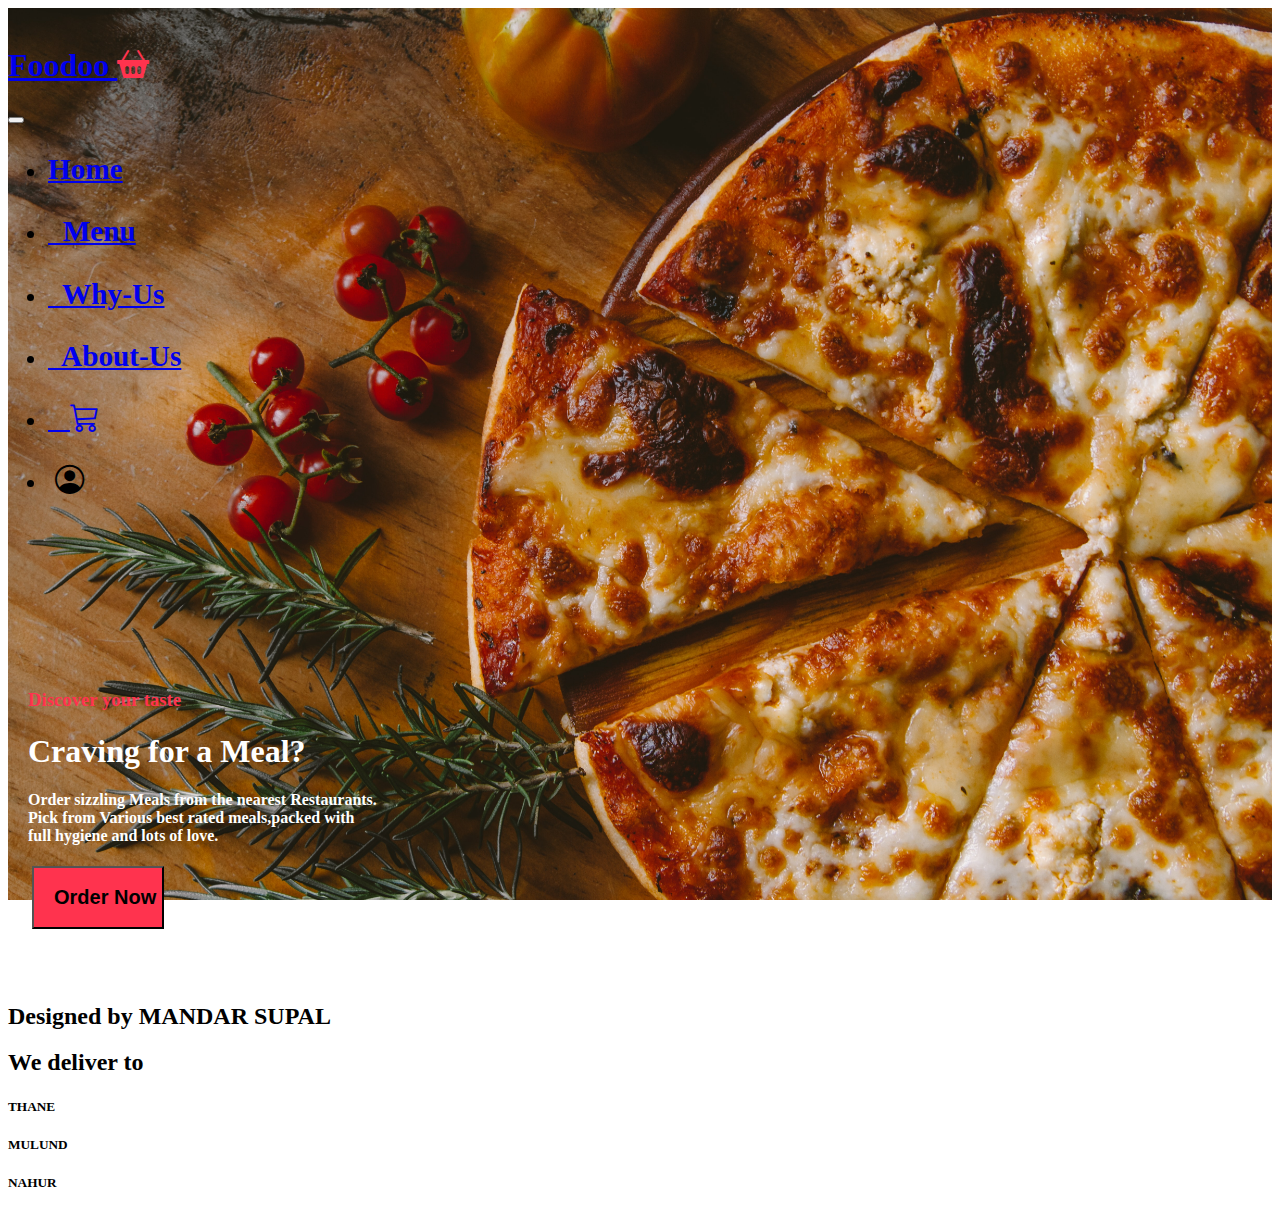
<file: index.html>
<!doctype html>
<html lang="en">
		  <head>
					
					<meta charset="utf-8">
					<meta name="viewport" content="width=device-width, initial-scale=1">

					<!-- Bootstrap CSS -->
					<link href="https://cdn.jsdelivr.net/npm/bootstrap@5.0.1/dist/css/bootstrap.min.css" rel="stylesheet" integrity="sha384-+0n0xVW2eSR5OomGNYDnhzAbDsOXxcvSN1TPprVMTNDbiYZCxYbOOl7+AMvyTG2x" crossorigin="anonymous">
                    
					
					<!-- css file-->
					<link rel="stylesheet" href="asset\css\style.css">
					
					<!--bootstrap icon link-->
					<link rel="stylesheet" href="https://cdn.jsdelivr.net/npm/bootstrap-icons@1.5.0/font/bootstrap-icons.css">
					<title>Foodoo</title>
		  </head>
  <body>
  
  
    <div class="container-fuild">
    
	
		<div class="row">
		
		    <div class="container-fluid banner "
		                                        
			div class="img-fluid " style="background-image: url('asset/photos/pizza.jpg');">
			   <div class="col-md-12">
				<nav class="navbar navbar-expand-lg navbar-dark ">
				  <div class="container-fluid">
					
					<br>
					<a class="navbar-brand" href="index.html"><h1>Foodoo <i class="bi bi-basket2-fill"></i></h1></a>
					
					<button class="navbar-toggler" type="button" data-bs-toggle="collapse" 
					data-bs-target="#navbarSupportedContent" aria-controls="navbarSupportedContent" aria-expanded="false" aria-label="Toggle navigation">
					  <span class="navbar-toggler-icon"></span>
					</button>
					
					<div class="collapse navbar-collapse" id="navbarSupportedContent">
					  <ul class="navbar-nav  mb-2 mb-lg-0 ms-auto">
						<li class="nav-item">
						  <a class="nav-link active  " aria-current="page" href="index.html"><h3> Home</h3></a>
						</li>
						<li class="nav-item">
						  <a class="nav-link active" href="menu.html"><h3>&nbsp;&nbsp;Menu</h3></a>
						</li>
						
						<li class="nav-item">
						  <a class="nav-link active" href="fetureo.html" ><h3>&nbsp; Why-Us</h3></a>
						</li>
						
						<li class="nav-item">
						  <a class="nav-link active" href="aboutus.html" ><h3>&nbsp; About-Us</h3></a>
						</li>
						
						<li class="nav-item">
						  <a class="nav-link active" href="cart.html" ><h3>&nbsp; &nbsp;<i class="bi bi-cart3"></i></h3></a>
						</li>
						
						
						
						<!--<li class="nav-item dropdown">
                         <a class="nav-link dropdown-toggle" href="#" id="navbarDropdown" role="button" data-bs-toggle="dropdown" aria-expanded="false">
                            <h3 class="picon"><i class="bi bi-person-circle"></i></h3>
                         </a>
							  <ul class="dropdown-menu" aria-labelledby="navbarDropdown">
								<li><a class="dropdown-item dr" href="register.html"><h5>Register</h5></a></li>
								
								<li><hr class="dropdown-divider"></li>
								
								<li><a class="dropdown-item dr" href="login.html"><h5>Sign-in</h5></a></li>
							  </ul>
                      </li>--->
					  
					  <li  class="nav-item bts" onclick="document.getElementById('id01').style.display='block'"style="width:auto;">
							        <h3 class="cst">&nbsp;<i class="bi bi-person-circle"></i></h3>
									
									<div id="id01" class="modal">
  
										  <form class="modal-content animate" >
											<div class="imgcontainer">
											 <a href="index.html"> <span  class="close" title="Close Modal">&times;</span><a>
											  
											</div>

											<div class="containero">
											  <label for="uname"><b>Username</b></label>
											  <input type="text" placeholder="Enter Username" name="uname" required>

											  <label for="psw"><b>Password</b></label>
											  <input type="password" placeholder="Enter Password" name="psw" required>
												
											  <button type="submit">Login</button>
											  <label>
												<input type="checkbox" checked="checked" name="remember"> Remember me
											  </label>
											</div>

											<div class="containero" style="background-color:#f1f1f1">
											 <a href="index.html"> <button type="button" class="cancelbtn">Cancel</button></a>
											  <span class="psw">Forgot <a href="#">password?</a></span>
											</div>
										  </form>
									</div>
								</li>
					  
					  </ul>
					  
					</div>
				  </div>
				</nav>	
            </div>
			
			<div class="col-md-12 fpad">
               <!--	<div class="img-fluid " style="background-image: url('asset/photos/pizza.jpg');">-->
				<br>
				<br>
				<br>
				<br>
				<br>
				<br>
				<br>
				<br>
				<h3>Discover your taste</h3>
				
				<h1>Craving for a Meal?</h1>
				
				<p><h4>Order sizzling Meals from the nearest Restaurants. <br>
				Pick from Various best rated meals,packed with</br> full hygiene and lots of love.</h4></p>
				&nbsp; &nbsp; &nbsp; 
				<button type="button" class="btno btn  "><h2>Order Now</h2></button>
				<br>
				<br>
				<br>
				<br>
				
				
				</div>			
				
				
				
				
			
			
			</div> 
			<div class="col-md-12 footer">
			
			    
				          <footer class="footer mt-auto py-3 bg-light">
				           <div class="container">
						   <div class="text-muted"> <h2>Designed by MANDAR SUPAL</h2></div>
					
							<div >
								
						  
								<h2><a href="https://www.facebook.com" target="_blank"><i class="fab fa-facebook-square"></i></a> 
								<a href="https://www.instagram.com" target="_blank"><i class="fab fa-instagram-square"></i></a> 
								<a href="https://www.twitter.com" target="_blank"><i class="fab fa-twitter-square"></i></a>	</h2>  
							</div>
							
							<span class="text-muted"><h2>We deliver to<h2></span>
							<h5>THANE</h5><h5>MULUND</h5><h5>NAHUR</h5>
							</div>
			</div>
			
		</div>
    </div>		
	    
    <script src="https://cdn.jsdelivr.net/npm/bootstrap@5.0.1/dist/js/bootstrap.bundle.min.js"
	integrity="sha384-gtEjrD/SeCtmISkJkNUaaKMoLD0//ElJ19smozuHV6z3Iehds+3Ulb9Bn9Plx0x4"
	crossorigin="anonymous"></script>

   
	
	
  </body>
</html>
</file>
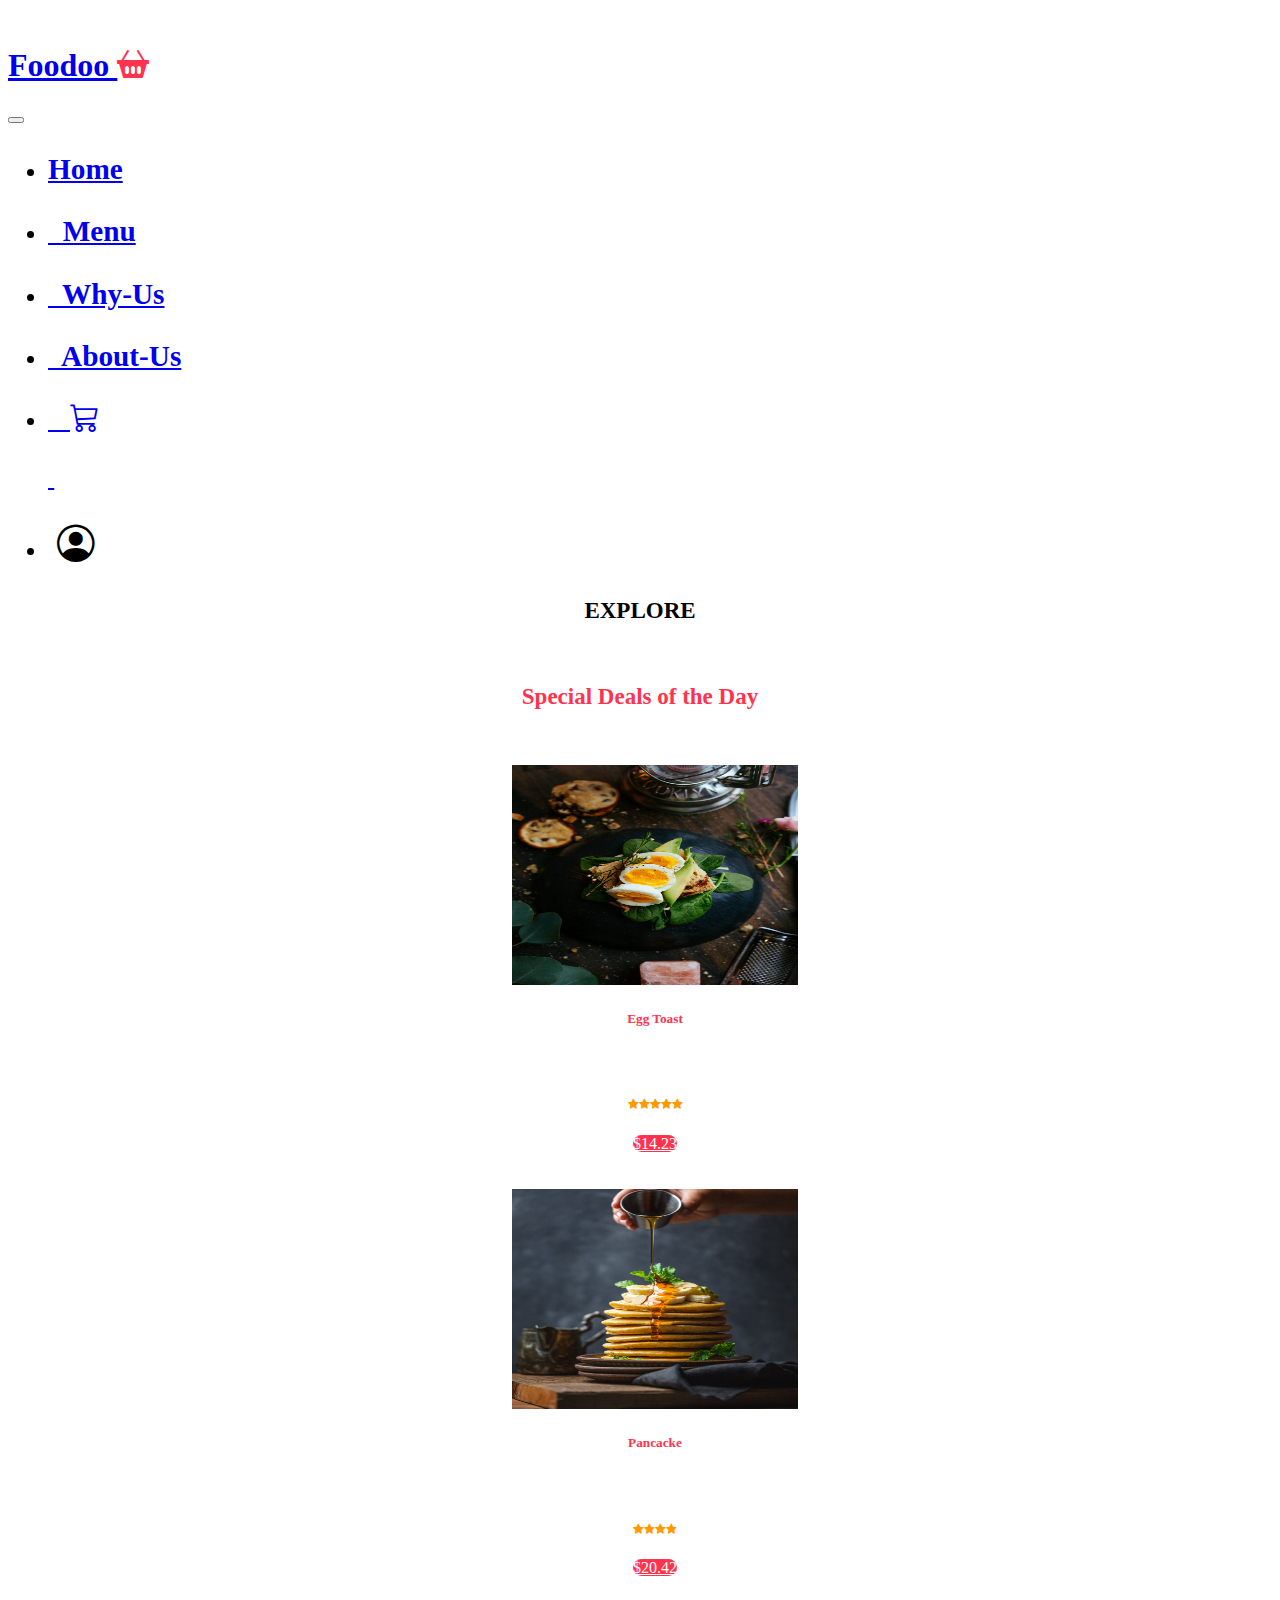
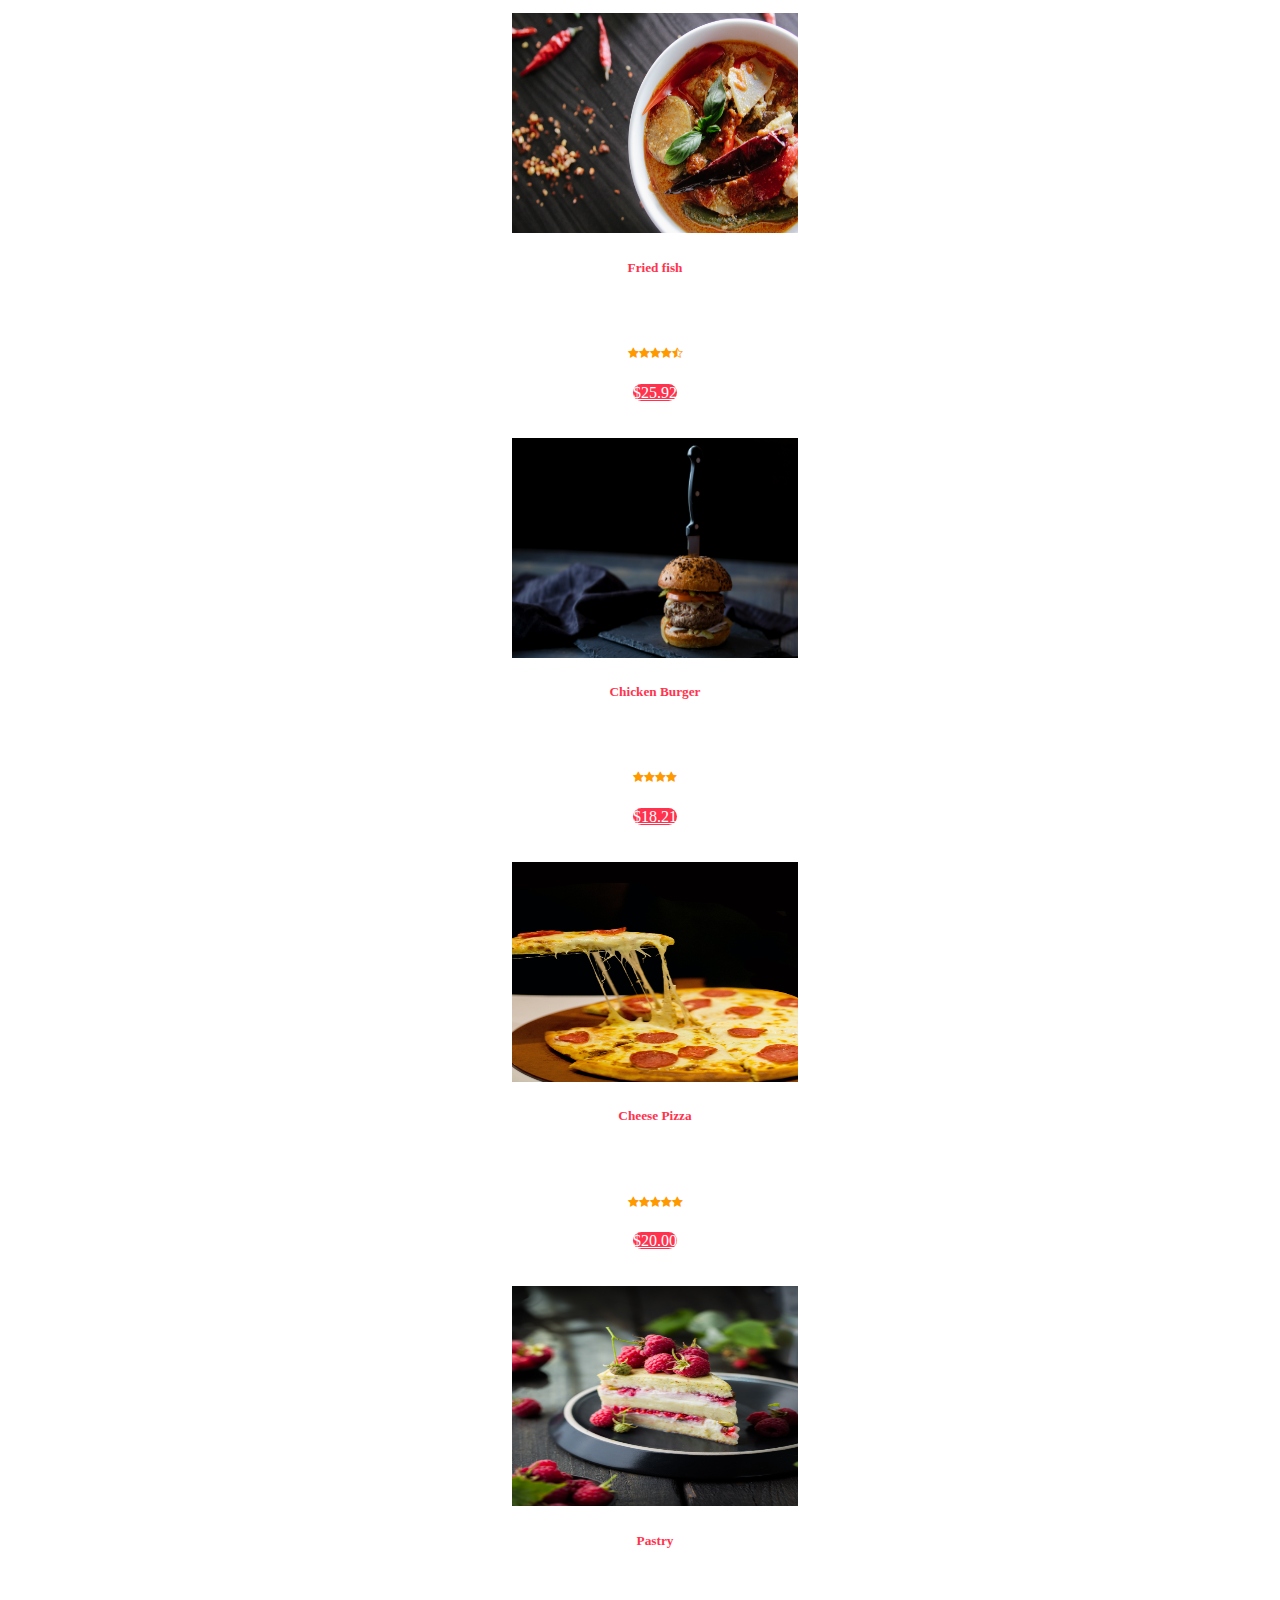
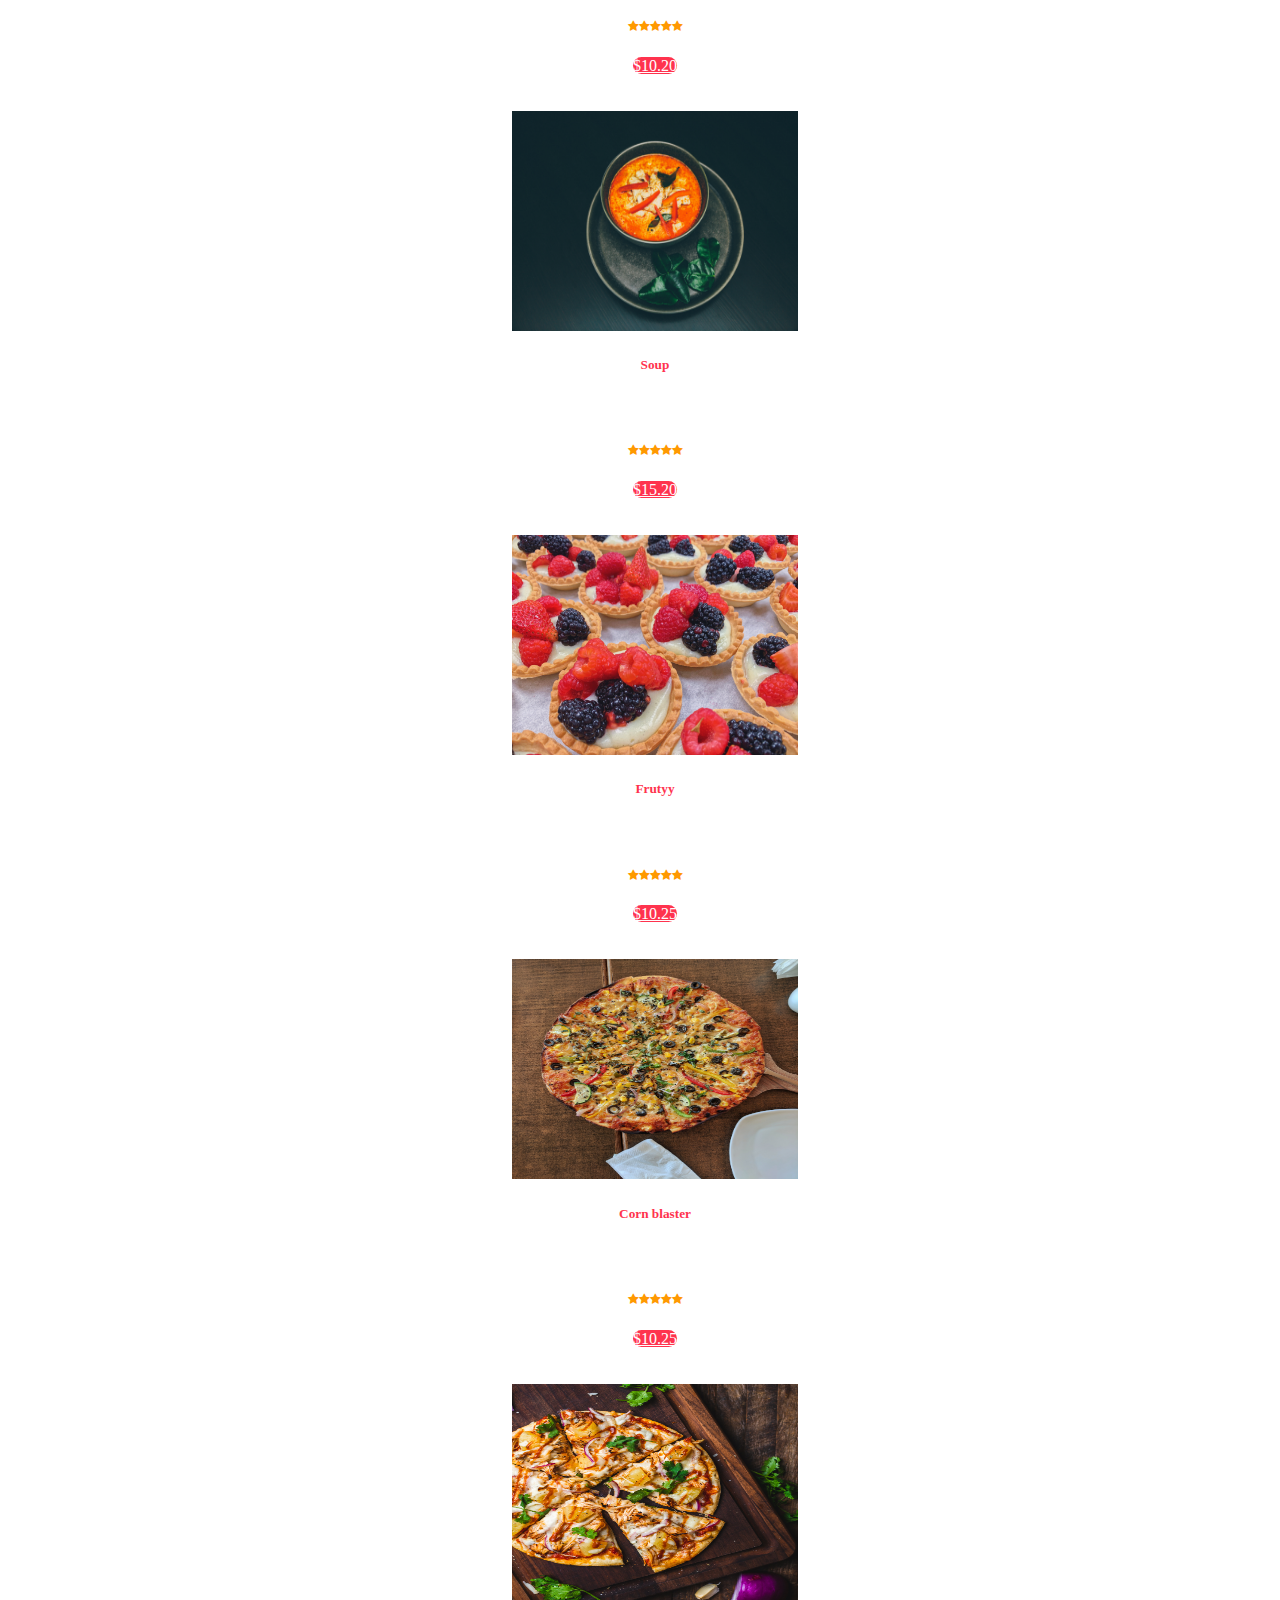
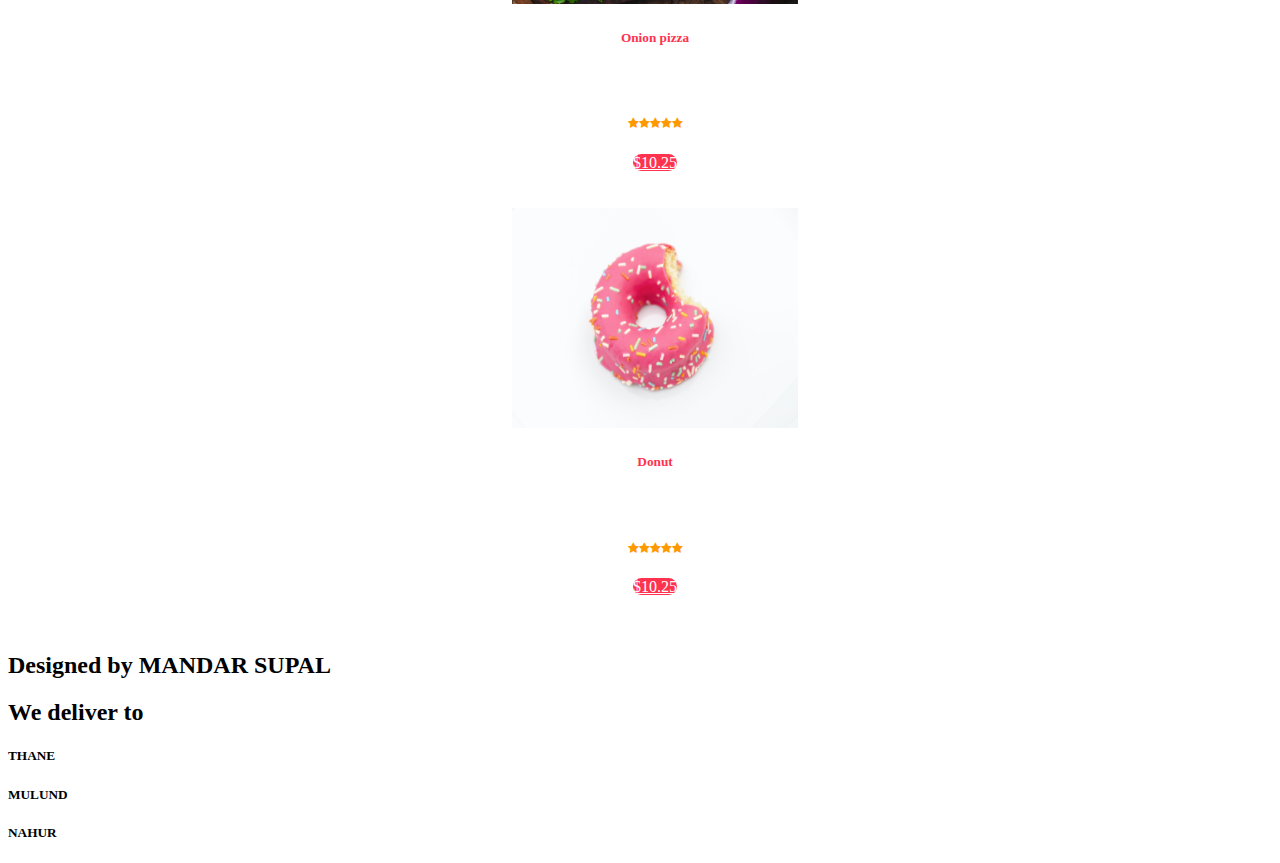
<file: menu.html>
<!doctype html>
<html lang="en">
		  <head>
					
					<meta charset="utf-8">
					<meta name="viewport" content="width=device-width, initial-scale=1">

					<!-- Bootstrap CSS -->
					<link href="https://cdn.jsdelivr.net/npm/bootstrap@5.0.1/dist/css/bootstrap.min.css" rel="stylesheet" integrity="sha384-+0n0xVW2eSR5OomGNYDnhzAbDsOXxcvSN1TPprVMTNDbiYZCxYbOOl7+AMvyTG2x" crossorigin="anonymous">
                    
					
					<!-- css file-->
					<link rel="stylesheet" href="asset\css\style.css">
					
					<!--bootstrap icon link-->
					<link rel="stylesheet" href="https://cdn.jsdelivr.net/npm/bootstrap-icons@1.5.0/font/bootstrap-icons.css">
					<title>Menu</title>
		  </head>
  <body>
  
  
    <div class="container-fuild">
    
	
		<div class="row">

		
		<div class="col-md-12">
				<nav class="navbar navbar-expand-lg navbar-light bg-light ">
				  <div class="container-fluid">
					
					<br>
					<a class="navbar-brand" href="index.html"><h1>Foodoo <i class="bi bi-basket2-fill"></i></h1></a>
					
					<button class="navbar-toggler" type="button" data-bs-toggle="collapse" 
					data-bs-target="#navbarSupportedContent" aria-controls="navbarSupportedContent" aria-expanded="false" aria-label="Toggle navigation">
					  <span class="navbar-toggler-icon"></span>
					</button>
					
					<div class="collapse navbar-collapse" id="navbarSupportedContent">
					  <ul class="navbar-nav  mb-2 mb-lg-0 ms-auto">
						<li class="nav-item">
						  <a class="nav-link active  " aria-current="page" href="index.html"><h3> Home</h3></a>
						</li>
						<li class="nav-item">
						  <a class="nav-link active" href="menu.html"><h3>&nbsp;&nbsp;Menu</h3></a>
						</li>
						
						<li class="nav-item">
						  <a class="nav-link active" href="fetureo.html" ><h3>&nbsp; Why-Us</h3></a>
						</li>
						
						<li class="nav-item">
						  <a class="nav-link active" href="aboutus.html" ><h3>&nbsp; About-Us</h3></a>
						</li>
						
						<li class="nav-item">
						  <a class="nav-link active" href="cart.html" ><h3>&nbsp; &nbsp;<i class="bi bi-cart3"></i></h3>&nbsp; </a>
						</li>
						
						
					 <!-- <li class="nav-item dropdown">
                         <a class="nav-link dropdown-toggle" href="#" id="navbarDropdown" role="button" data-bs-toggle="dropdown" aria-expanded="false">
                            <h3> <i class="bi bi-person-circle"></i></h3>
                         </a>
							  <ul class="dropdown-menu" aria-labelledby="navbarDropdown">
								<li><a class="dropdown-item dr" href="register.html"><h5>Register</h5></a></li>
								
								<li><hr class="dropdown-divider"></li>
								
								<li><a class="dropdown-item dr" href="login.html"><h5>Sign-in</h5></a></li>
							  </ul>
                      </li>-->
					  <li  class="nav-item bts" onclick="document.getElementById('id01').style.display='block'"style="width:auto;">
							        <h2>&nbsp;<i class="bi bi-person-circle"></i></h2>
									
									<div id="id01" class="modal">
  
										  <form class="modal-content animate" >
											<div class="imgcontainer">
											 <a href="menu.html"> <span  class="close" title="Close Modal">&times;</span><a>
											  
											</div>

											<div class="containero">
											  <label for="uname"><b>Username</b></label>
											  <input type="text" placeholder="Enter Username" name="uname" required>

											  <label for="psw"><b>Password</b></label>
											  <input type="password" placeholder="Enter Password" name="psw" required>
												
											  <button type="submit">Login</button>
											  <label>
												<input type="checkbox" checked="checked" name="remember"> Remember me
											  </label>
											</div>

											<div class="containero" style="background-color:#f1f1f1">
											 <a href="menu.html"> <button type="button" class="cancelbtn">Cancel</button></a>
											  <span class="psw">Forgot <a href="#">password?</a></span>
											</div>
										  </form>
									</div>
								</li>
					  </ul>
					</div>
				  </div>
				</nav>	
            </div>
			
			<div class="col-md-12 menuh">
			        <h3>EXPLORE</h3>
					<br>
					<h2>Special Deals of the Day</h2>
			</div>
			
			
			<div class="col-md-3 fcard" align="center">
			<br><br>
					<div class="card" style="width: 18rem;">
						  <img src="asset/photos/eggs.jpg" class="card-img-top" alt="...">
						  <div class="card-body">
							<h5 class="card-title">Egg Toast</h5>
							<marquee width="60%" direction="right" height="20px">
							<h6 class="card-text">SPECIALS</h6>
							</marquee>
							<h6 class="card-text"><i class="bi bi-star-fill"></i><i class="bi bi-star-fill"></i><i class="bi bi-star-fill"></i><i class="bi bi-star-fill"></i><i class="bi bi-star-fill"></i></h6>
							<a href="#" class="btn btnp">$14.23</a>
						  </div>
					</div>
			</div>
			
			<div class="col-md-3 fcard" align="center">
			<br><br>
					<div class="card" style="width: 18rem ;">
						  <img src="asset/photos/pancake.jpg" class="card-img-top" alt="...">
						  <div class="card-body">
							<h5 class="card-title">Pancacke</h5>
							<marquee width="60%" direction="right" height="20px">
							<h6 class="card-text">SPECIALS</h6>
							</marquee>
							<h6 class="card-text"><i class="bi bi-star-fill"></i><i class="bi bi-star-fill"></i><i class="bi bi-star-fill"></i><i class="bi bi-star-fill"></i></h6>
							<a href="#" class="btn btnp">$20.42</a>
						  </div>
					</div>
			</div>
			
			<div class="col-md-3 fcard" align="center">
			<br><br>
					<div class="card" style="width: 18rem;">
						  <img src="asset/photos/fish.jpg" class="card-img-top" alt="...">
						  <div class="card-body">
							<h5 class="card-title">Fried fish</h5>
							<marquee width="60%" direction="right" height="20px">
							<h6 class="card-text">SPECIALS</h6>
							</marquee>
							<h6 class="card-text"><i class="bi bi-star-fill"></i><i class="bi bi-star-fill"></i><i class="bi bi-star-fill"></i><i class="bi bi-star-fill"></i><i class="bi bi-star-half"></i></h6>
							<a href="#" class="btn btnp">$25.92</a>
						  </div>
					</div>
			</div>
			
			<div class="col-md-3 fcard" align="center">
			<br><br>
					<div class="card" style="width: 18rem;" >
						  <img src="asset/photos/cburger.jpg" class="card-img-top" alt="...">
						  <div class="card-body">
							<h5 class="card-title">Chicken Burger</h5>
							<marquee width="60%" direction="right" height="20px">
							<h6 class="card-text">SPECIALS</h6>
							</marquee>
							<h6 class="card-text"><i class="bi bi-star-fill"></i><i class="bi bi-star-fill"></i><i class="bi bi-star-fill"></i><i class="bi bi-star-fill"></i></h6>
							<a href="#" class="btn btnp">$18.21</a>
						  </div>
					</div>
			</div>
			
			
			<div class="col-md-3 fcard" align="center">
			<br><br>
					<div class="card" style="width: 18rem;">
						  <img src="asset/photos/cheese.jpg" class="card-img-top" alt="...">
						  <div class="card-body">
							<h5 class="card-title">Cheese Pizza</h5>
							<marquee width="60%" direction="right" height="20px">
							<h6 class="card-text">SPECIALS</h6>
							</marquee>
							<h6 class="card-text"><i class="bi bi-star-fill"></i><i class="bi bi-star-fill"></i><i class="bi bi-star-fill"></i><i class="bi bi-star-fill"></i><i class="bi bi-star-fill"></i></h6>
							<a href="#" class="btn btnp">$20.00</a>
						  </div>
					</div>
			</div>
			
			<div class="col-md-3 fcard" align="center">
			<br><br>
					<div class="card" style="width: 18rem;">
						  <img src="asset/photos/pest.jpg" class="card-img-top" alt="...">
						  <div class="card-body">
							<h5 class="card-title">Pastry</h5>
							<marquee width="60%" direction="right" height="20px">
							<h6 class="card-text">SPECIALS</h6>
							</marquee>
							<h6 class="card-text"><i class="bi bi-star-fill"></i><i class="bi bi-star-fill"></i><i class="bi bi-star-fill"></i><i class="bi bi-star-fill"></i><i class="bi bi-star-fill"></i></h6>
							<a href="#" class="btn btnp">$10.20</a>
						  </div>
					</div>
			</div>
			
			<div class="col-md-3 fcard" align="center">
			<br><br>
					<div class="card" style="width: 18rem;">
						  <img src="asset/photos/soup.jpg" class="card-img-top" alt="...">
						  <div class="card-body">
							<h5 class="card-title">Soup</h5>
							<marquee width="60%" direction="right" height="20px">
							<h6 class="card-text">SPECIALS</h6>
							</marquee>
							<h6 class="card-text"><i class="bi bi-star-fill"></i><i class="bi bi-star-fill"></i><i class="bi bi-star-fill"></i><i class="bi bi-star-fill"></i><i class="bi bi-star-fill"></i></h6>
							<a href="#" class="btn btnp">$15.20</a>
						  </div>
					</div>
			</div>
			
			<div class="col-md-3 fcard" align="center">
			<br><br>
					<div class="card" style="width: 18rem;">
						  <img src="asset/photos/fruit.jpg" class="card-img-top" alt="...">
						  <div class="card-body">
							<h5 class="card-title">Frutyy</h5>
							<marquee width="60%" direction="right" height="20px">
							<h6 class="card-text">SPECIALS</h6>
							</marquee>
							<h6 class="card-text"><i class="bi bi-star-fill"></i><i class="bi bi-star-fill"></i><i class="bi bi-star-fill"></i><i class="bi bi-star-fill"></i><i class="bi bi-star-fill"></i></h6>
							<a href="#" class="btn btnp">$10.25</a>
						  </div>
					</div>
			</div>
			
			<div class="col-md-3 fcard" align="center">
			<br><br>
					<div class="card" style="width: 18rem;">
						  <img src="asset/photos/corn.jpg" class="card-img-top" alt="...">
						  <div class="card-body">
							<h5 class="card-title">Corn blaster</h5>
							<marquee width="60%" direction="right" height="20px">
							<h6 class="card-text">SPECIALS</h6>
							</marquee>
							<h6 class="card-text"><i class="bi bi-star-fill"></i><i class="bi bi-star-fill"></i><i class="bi bi-star-fill"></i><i class="bi bi-star-fill"></i><i class="bi bi-star-fill"></i></h6>
							<a href="#" class="btn btnp">$10.25</a>
						  </div>
					</div>
			</div>
			
			<div class="col-md-3 fcard" align="center">
			<br><br>
					<div class="card" style="width: 18rem;">
						  <img src="asset/photos/pizzao.jpg" class="card-img-top" alt="...">
						  <div class="card-body">
							<h5 class="card-title">Onion pizza</h5>
							<marquee width="60%" direction="right" height="20px">
							<h6 class="card-text">SPECIALS</h6>
							</marquee>
							<h6 class="card-text"><i class="bi bi-star-fill"></i><i class="bi bi-star-fill"></i><i class="bi bi-star-fill"></i><i class="bi bi-star-fill"></i><i class="bi bi-star-fill"></i></h6>
							<a href="#" class="btn btnp">$10.25</a>
						  </div>
					</div>
			</div>
			
			<div class="col-md-3 fcard" align="center">
			<br><br>
					<div class="card" style="width: 18rem;">
						  <img src="asset/photos/donut.jpg" class="card-img-top" alt="...">
						  <div class="card-body">
							<h5 class="card-title">Donut</h5>
							<marquee width="60%" direction="right" height="20px">
							<h6 class="card-text">SPECIALS</h6>
							</marquee>
							<h6 class="card-text"><i class="bi bi-star-fill"></i><i class="bi bi-star-fill"></i><i class="bi bi-star-fill"></i><i class="bi bi-star-fill"></i><i class="bi bi-star-fill"></i></h6>
							<a href="#" class="btn btnp">$10.25</a>
						  </div>
					</div>
			</div>
			
			<div class="col-md-12 footer" >
			<br><br>
			    
				          <footer class="footer mt-auto py-3 bg-light">
				           <div class="container">
						   <div class="text-muted"> <h2>Designed by MANDAR SUPAL</h2></div>
					
							<div >
								
						  
								<h2><a href="https://www.facebook.com" target="_blank"><i class="fab fa-facebook-square"></i></a> 
								<a href="https://www.instagram.com" target="_blank"><i class="fab fa-instagram-square"></i></a> 
								<a href="https://www.twitter.com" target="_blank"><i class="fab fa-twitter-square"></i></a>	</h2>  
							</div>
							
							<span class="text-muted"><h2>We deliver to<h2></span>
							<h5>THANE</h5><h5>MULUND</h5><h5>NAHUR</h5>
							</div>
			</div>
			
			
 
        </div>
	</div>		
	    
    <script src="https://cdn.jsdelivr.net/npm/bootstrap@5.0.1/dist/js/bootstrap.bundle.min.js"
	integrity="sha384-gtEjrD/SeCtmISkJkNUaaKMoLD0//ElJ19smozuHV6z3Iehds+3Ulb9Bn9Plx0x4"
	crossorigin="anonymous"></script>

   
	
	
  </body>
</html>
</file>
